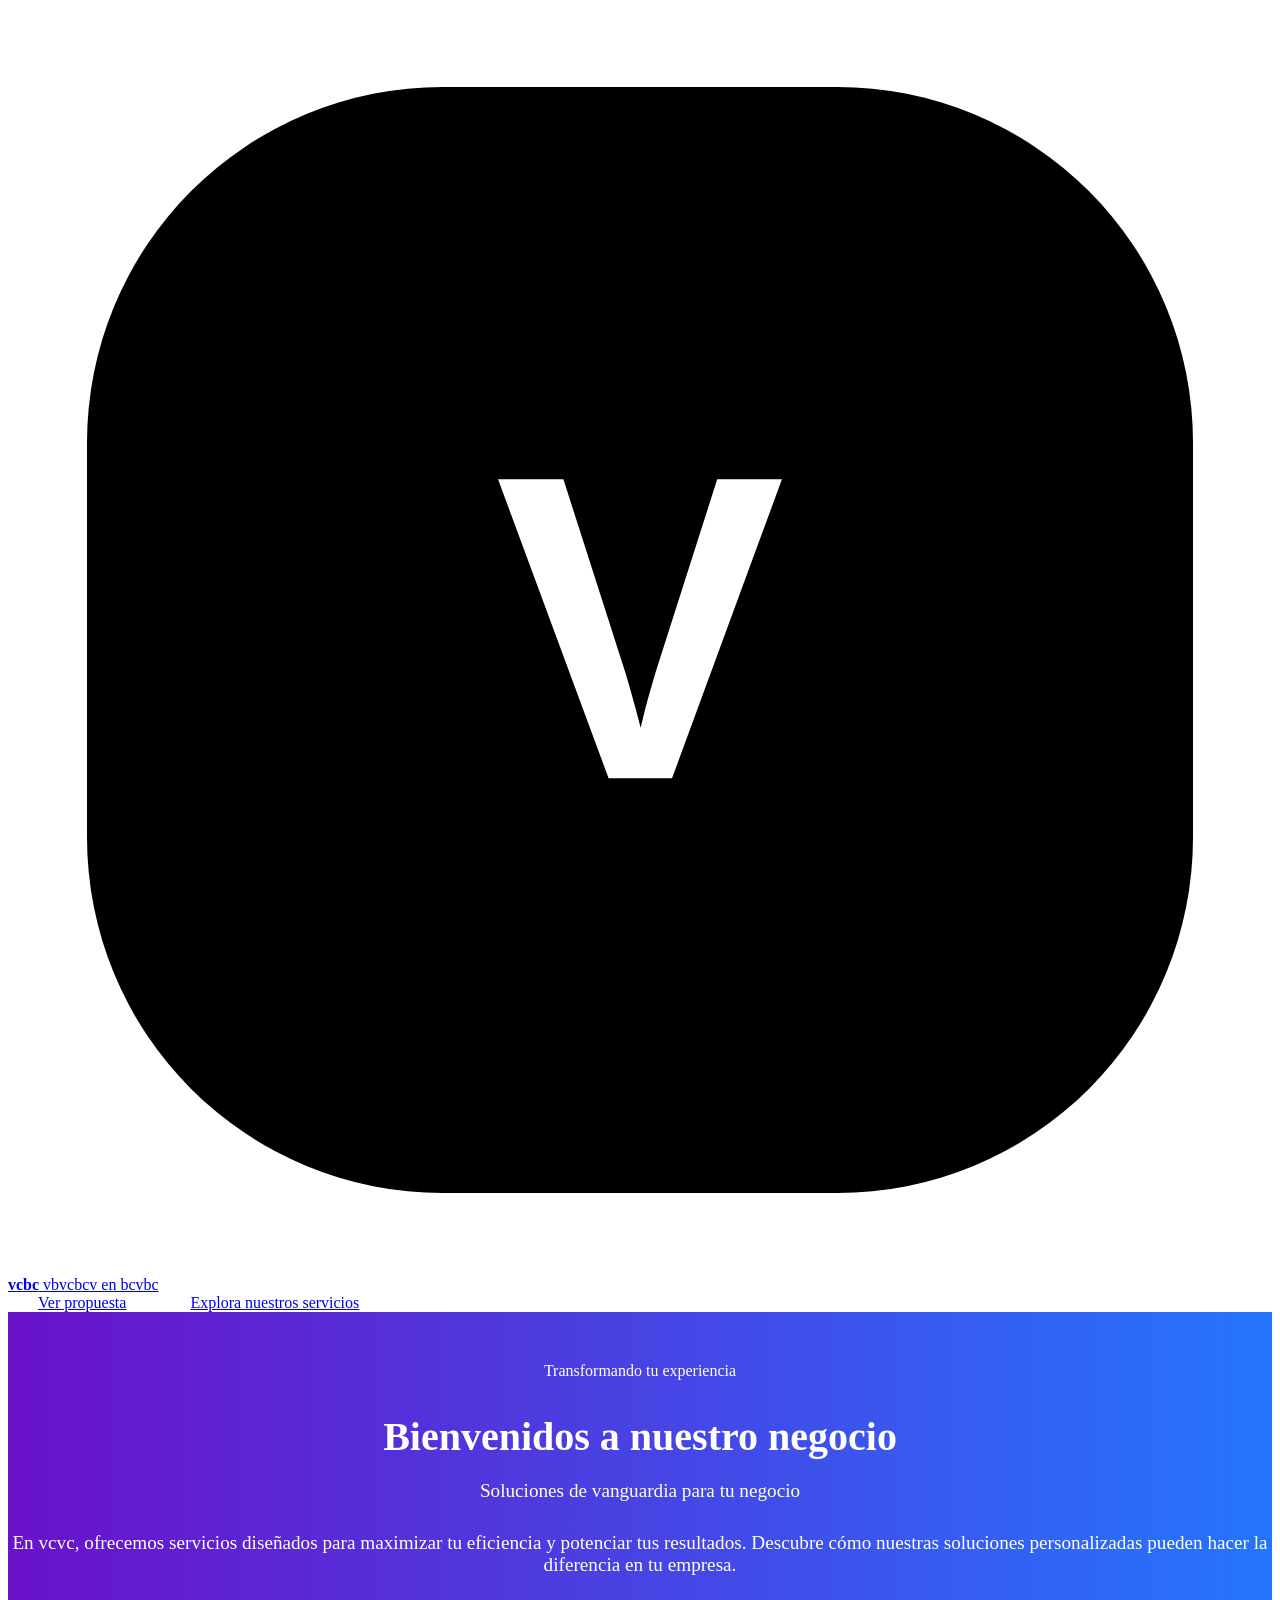
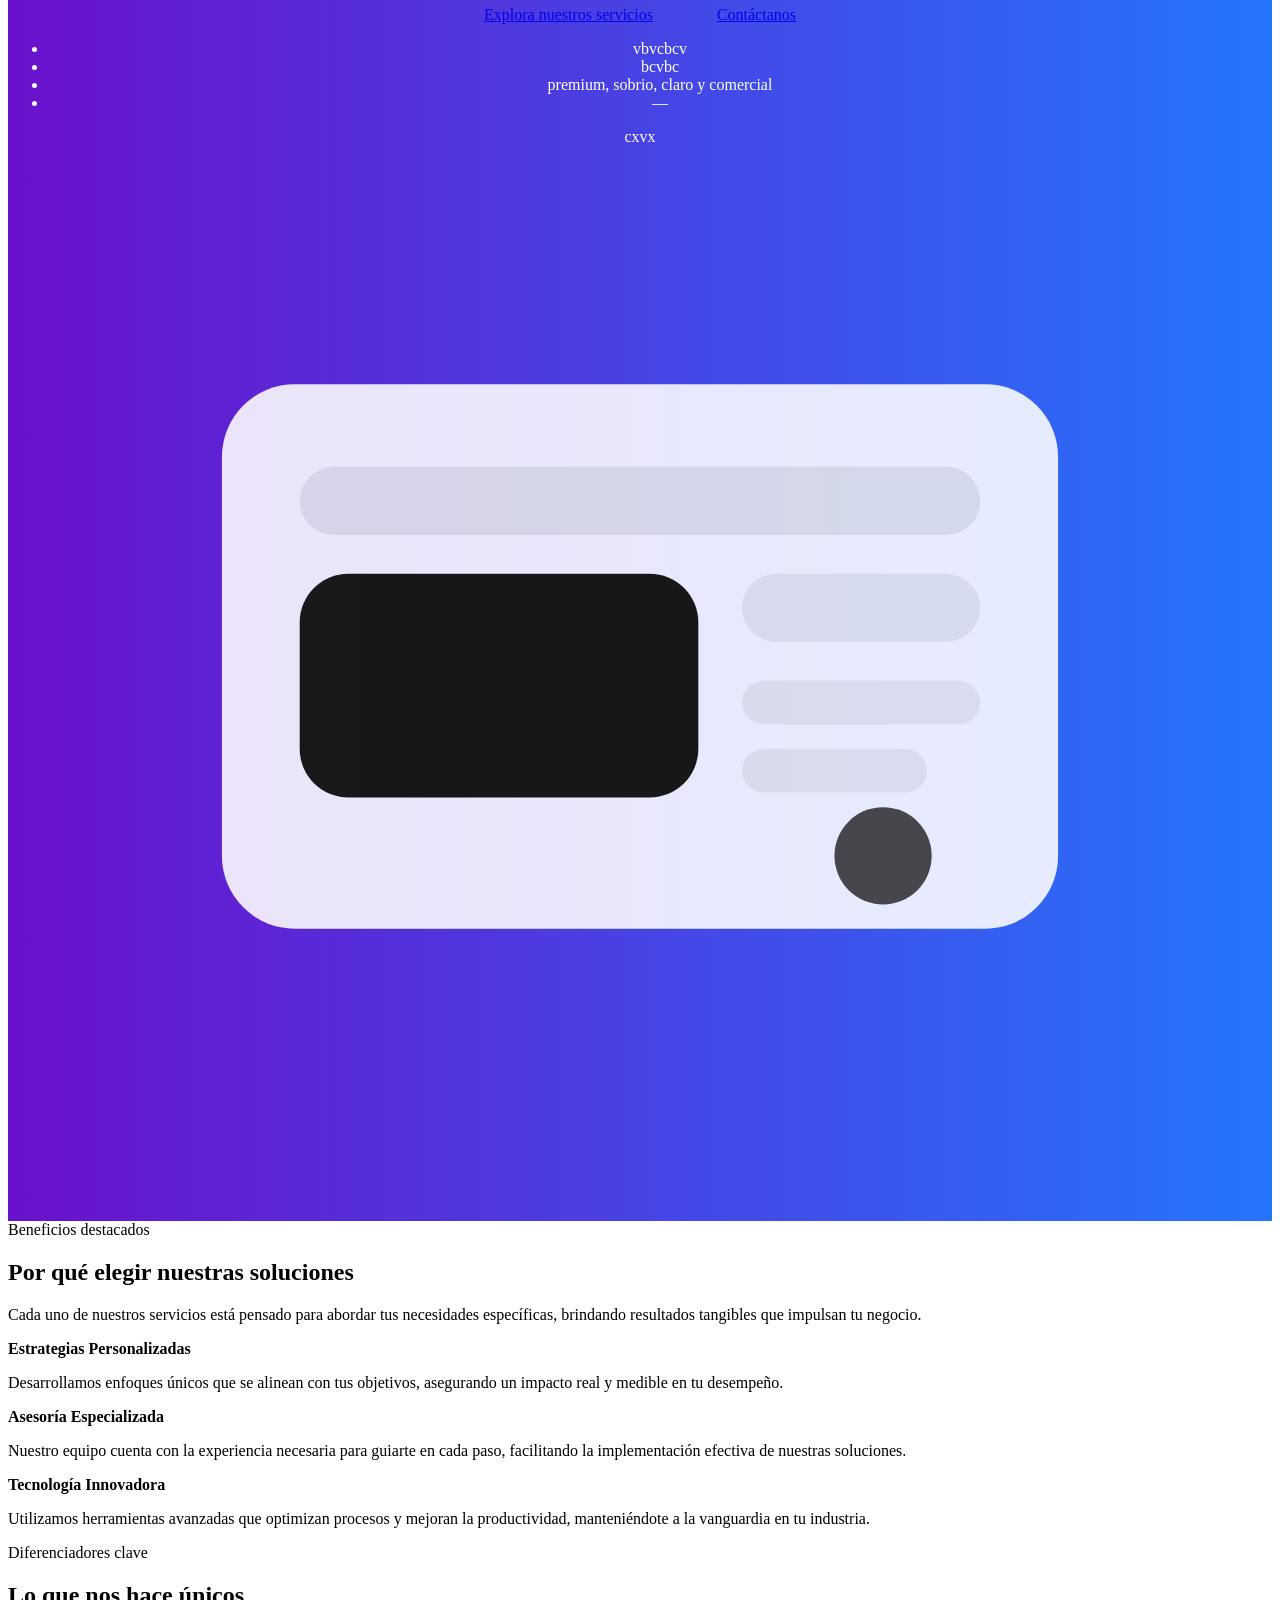
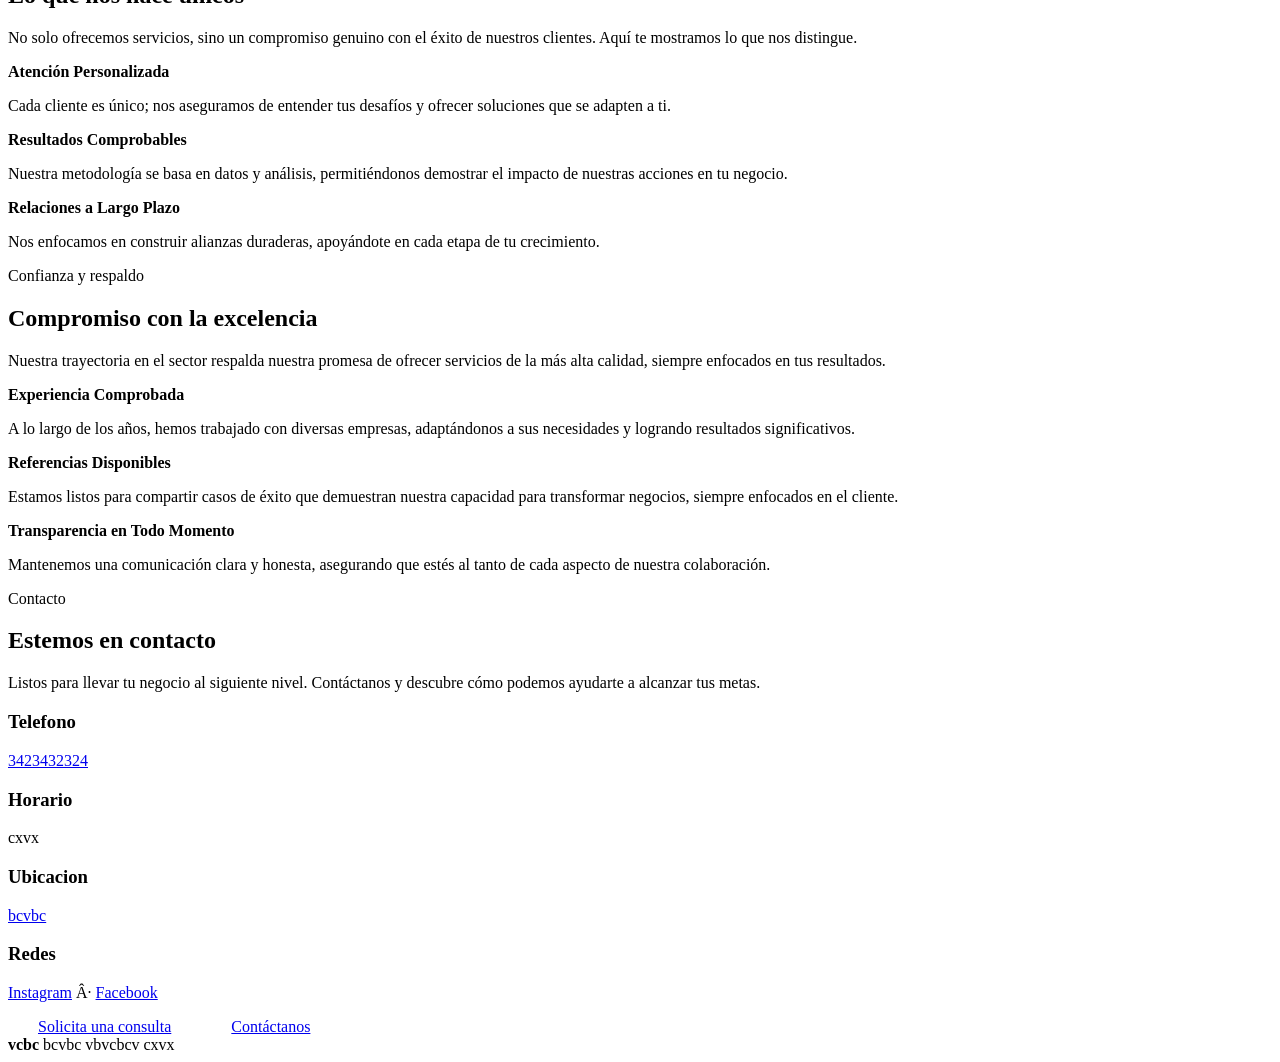
<file: index.html>
<!doctype html>
<html lang="es-MX"><head>
  <meta charset="utf-8">
  <meta name="viewport" content="width=device-width,initial-scale=1">
  <title>Bienvenidos a nuestro negocio</title>
  <meta name="description" content="bvcbc">
  <link rel="stylesheet" href="styles.css">
</head>
<body class="theme-landing">
  <div class="site-shell">
    <header class="section" id="inicio">
      <div class="container">
        <div class="topbar">
          <a class="brand" href="#inicio" aria-label="vcbc">
            <span class="brand-mark"><svg viewBox="0 0 64 64" xmlns="http://www.w3.org/2000/svg" aria-hidden="true">
  <defs>
    <linearGradient id="brandGrad" x1="0" y1="0" x2="1" y2="1">
      <stop offset="0%" stop-color="var(--primary)"></stop>
      <stop offset="100%" stop-color="var(--primary-2)"></stop>
    </linearGradient>
  </defs>
  <rect x="4" y="4" width="56" height="56" rx="18" fill="url(#brandGrad)"></rect>
  <text x="32" y="39" text-anchor="middle" fill="#ffffff" font-size="22" font-family="Arial, sans-serif" font-weight="700">V</text>
</svg></span>
            <span class="brand-copy">
              <strong>vcbc</strong>
              <span>vbvcbcv en bcvbc</span>
            </span>
          </a>
          <div class="topbar-actions">
            <a class="button-secondary" href="#principal">Ver propuesta</a>
            <a class="button" href="tel:3423432324">Explora nuestros servicios</a>
          </div>
        </div>
      </div>
    </header>

    <main>
      <section class="hero">
        <div class="container hero-grid">
          <div class="hero-copy">
            <span class="kicker">Transformando tu experiencia</span>
            <h1>Bienvenidos a nuestro negocio</h1>
            <p>Soluciones de vanguardia para tu negocio</p>
            <p>En vcvc, ofrecemos servicios diseñados para maximizar tu eficiencia y potenciar tus resultados. Descubre cómo nuestras soluciones personalizadas pueden hacer la diferencia en tu empresa.</p>
            <div class="hero-actions">
              <a class="button" href="tel:3423432324">Explora nuestros servicios</a>
              <a class="button-secondary" href="https://www.google.com/maps/embed?pb=!1m18!1m12!1m3!1d60080.29249353073!2d-89.95960567229005!3d19.754377909211858!2m3!1f0!2f0!3f0!3m2!1i1024!2i768!4f13.1!3m3!1m2!1s0x8f57e530bd60abf9%3A0xc1f5251d7481d%">Contáctanos</a>
            </div>
            <ul class="tag-list"><li class="tag">vbvcbcv</li><li class="tag">bcvbc</li><li class="tag">premium, sobrio, claro y comercial</li><li class="tag">—</li></ul>
            <div class="hero-note">
              cxvx
            </div>
          </div>

          <aside class="hero-panel">
            <div class="hero-art">
              <span class="hero-orb one"></span>
              <span class="hero-orb two"></span>
              <svg viewBox="0 0 520 420" xmlns="http://www.w3.org/2000/svg" aria-hidden="true">
  <defs>
    <linearGradient id="landingGradA" x1="0" y1="0" x2="1" y2="1">
      <stop offset="0%" stop-color="var(--primary)"></stop>
      <stop offset="100%" stop-color="var(--primary-2)"></stop>
    </linearGradient>
  </defs>
  <rect x="88" y="98" width="344" height="224" rx="30" fill="rgba(255,255,255,.88)"></rect>
  <rect x="120" y="132" width="280" height="28" rx="14" fill="rgba(20,32,51,.09)"></rect>
  <rect x="120" y="176" width="164" height="92" rx="20" fill="url(#landingGradA)" opacity=".9"></rect>
  <rect x="302" y="176" width="98" height="28" rx="14" fill="rgba(20,32,51,.08)"></rect>
  <rect x="302" y="220" width="98" height="18" rx="9" fill="rgba(20,32,51,.07)"></rect>
  <rect x="302" y="248" width="76" height="18" rx="9" fill="rgba(20,32,51,.07)"></rect>
  <circle cx="360" cy="292" r="20" fill="url(#landingGradA)" opacity=".7"></circle>
</svg>
            </div>
          </aside>
        </div>
      </section>

      <section id="principal" class="section">
  <div class="container">
    <div class="surface section-surface">
      <div class="section-head">
        <span class="kicker">Beneficios destacados</span>
        <h2>Por qué elegir nuestras soluciones</h2>
        <p>Cada uno de nuestros servicios está pensado para abordar tus necesidades específicas, brindando resultados tangibles que impulsan tu negocio.</p>
      </div>
      <div class="feature-grid">
        
          <article class="feature-card">
            <strong>Estrategias Personalizadas</strong>
            <p>Desarrollamos enfoques únicos que se alinean con tus objetivos, asegurando un impacto real y medible en tu desempeño.</p>
          </article>
        
          <article class="feature-card">
            <strong>Asesoría Especializada</strong>
            <p>Nuestro equipo cuenta con la experiencia necesaria para guiarte en cada paso, facilitando la implementación efectiva de nuestras soluciones.</p>
          </article>
        
          <article class="feature-card">
            <strong>Tecnología Innovadora</strong>
            <p>Utilizamos herramientas avanzadas que optimizan procesos y mejoran la productividad, manteniéndote a la vanguardia en tu industria.</p>
          </article>
        
      </div>
    </div>
  </div>
</section>
<section id="secundario" class="section">
  <div class="container">
    <div class="surface section-surface">
      <div class="section-head">
        <span class="kicker">Diferenciadores clave</span>
        <h2>Lo que nos hace únicos</h2>
        <p>No solo ofrecemos servicios, sino un compromiso genuino con el éxito de nuestros clientes. Aquí te mostramos lo que nos distingue.</p>
      </div>
      <div class="stats-grid">
        
          <article class="stat-card">
            <strong>Atención Personalizada</strong>
            <p>Cada cliente es único; nos aseguramos de entender tus desafíos y ofrecer soluciones que se adapten a ti.</p>
          </article>
        
          <article class="stat-card">
            <strong>Resultados Comprobables</strong>
            <p>Nuestra metodología se basa en datos y análisis, permitiéndonos demostrar el impacto de nuestras acciones en tu negocio.</p>
          </article>
        
          <article class="stat-card">
            <strong>Relaciones a Largo Plazo</strong>
            <p>Nos enfocamos en construir alianzas duraderas, apoyándote en cada etapa de tu crecimiento.</p>
          </article>
        
      </div>
    </div>
  </div>
</section>
<section id="confianza" class="section">
  <div class="container">
    <div class="surface section-surface">
      <div class="section-head">
        <span class="kicker">Confianza y respaldo</span>
        <h2>Compromiso con la excelencia</h2>
        <p>Nuestra trayectoria en el sector respalda nuestra promesa de ofrecer servicios de la más alta calidad, siempre enfocados en tus resultados.</p>
      </div>
      <div class="trust-list-premium">
        
          <article class="trust-item-premium">
            <strong>Experiencia Comprobada</strong>
            <p>A lo largo de los años, hemos trabajado con diversas empresas, adaptándonos a sus necesidades y logrando resultados significativos.</p>
          </article>
        
          <article class="trust-item-premium">
            <strong>Referencias Disponibles</strong>
            <p>Estamos listos para compartir casos de éxito que demuestran nuestra capacidad para transformar negocios, siempre enfocados en el cliente.</p>
          </article>
        
          <article class="trust-item-premium">
            <strong>Transparencia en Todo Momento</strong>
            <p>Mantenemos una comunicación clara y honesta, asegurando que estés al tanto de cada aspecto de nuestra colaboración.</p>
          </article>
        
      </div>
    </div>
  </div>
</section>
<section id="contacto" class="section">
  <div class="container">
    <div class="surface section-surface">
      <div class="section-head">
        <span class="kicker">Contacto</span>
        <h2>Estemos en contacto</h2>
        <p>Listos para llevar tu negocio al siguiente nivel. Contáctanos y descubre cómo podemos ayudarte a alcanzar tus metas.</p>
      </div>
      <div class="contact-grid">
        
          <article class="contact-card">
            <h3>Telefono</h3>
            <p><a href="tel:3423432324">3423432324</a></p>
          </article>
        
          <article class="contact-card">
            <h3>Horario</h3>
            <p><span>cxvx</span></p>
          </article>
        
          <article class="contact-card">
            <h3>Ubicacion</h3>
            <p><a href="https://www.google.com/maps/embed?pb=!1m18!1m12!1m3!1d60080.29249353073!2d-89.95960567229005!3d19.754377909211858!2m3!1f0!2f0!3f0!3m2!1i1024!2i768!4f13.1!3m3!1m2!1s0x8f57e530bd60abf9%3A0xc1f5251d7481d%" target="_blank" rel="noopener noreferrer">bcvbc</a></p>
          </article>
        
          <article class="contact-card">
            <h3>Redes</h3>
            <p><a href="#contacto" target="_blank" rel="noopener noreferrer">Instagram</a> Â· <a href="#contacto" target="_blank" rel="noopener noreferrer">Facebook</a></p>
          </article>
        
      </div>
      <div class="inline-links"><a class="button" href="tel:3423432324">Solicita una consulta</a><a class="button-secondary" href="https://www.google.com/maps/embed?pb=!1m18!1m12!1m3!1d60080.29249353073!2d-89.95960567229005!3d19.754377909211858!2m3!1f0!2f0!3f0!3m2!1i1024!2i768!4f13.1!3m3!1m2!1s0x8f57e530bd60abf9%3A0xc1f5251d7481d%">Contáctanos</a></div>
    </div>
  </div>
</section>
    </main>

    <footer class="site-footer">
      <div class="container">
        <div class="surface footer-surface">
          <div class="footer-meta">
            <strong>vcbc</strong>
            <span>bcvbc</span>
            <span>vbvcbcv</span>
            <span>cxvx</span>
          </div>
        </div>
      </div>
    </footer>
  </div>

</body></html>
</file>
<file: styles.css>
.carousel {
    border: none;
    box-shadow: 0 4px 20px rgba(0,0,0,0.1);
}
    margin: 20px 0;
    display: flex;
    overflow: hidden;
    position: relative;
    border: 1px solid #ddd;
    border-radius: 10px;
}

.carousel-inner {
    display: flex;
    transition: transform 0.5s ease;
}

.carousel-item {
    min-width: 100%;
    box-sizing: border-box;
}

.btn-ver {
    background-color: #007bff;
    color: white;
    border: none;
    padding: 12px 25px;
    font-size: 16px;
    border-radius: 5px;
    cursor: pointer;
    transition: background-color 0.3s;
}

.btn-ver:hover {
    background-color: #0056b3;
    transform: scale(1.05);
}

.detalles {
    border: none;
    background-color: #ffffff;
    box-shadow: 0 4px 20px rgba(0,0,0,0.1);
}
    margin-top: 30px;
    padding: 20px;
    border: 1px solid #ddd;
    border-radius: 5px;
    background-color: #fff;
    box-shadow: 0 2px 10px rgba(0,0,0,0.1);
}

body {
    font-family: 'Arial', sans-serif;
    background-color: #e9ecef;
    margin: 0;
    padding: 0;
    color: #495057;
}
    font-family: 'Helvetica Neue', Arial, sans-serif;
    background-color: #f4f4f4;
    margin: 0;
    padding: 0;
}

header {
    background-color: #343a40;
    color: white;
    padding: 20px;
    text-align: center;
    box-shadow: 0 4px 10px rgba(0,0,0,0.2);
    border-bottom: 2px solid #007bff;
}
    background-color: #343a40;
    color: white;
    padding: 20px;
    text-align: center;
    box-shadow: 0 2px 5px rgba(0,0,0,0.2);
}

h1, h2 {
    margin: 15px 0;
    color: #333;
}

.carousel-item img {
    border-radius: 10px;
    box-shadow: 0 2px 5px rgba(0,0,0,0.1);
    max-width: 100%;
    height: auto;
}

/* Nuevos estilos para un diseño premium */

.hero {
    background: linear-gradient(to right, #6a11cb, #2575fc);
    color: white;
    padding: 50px 0;
    text-align: center;
}

.hero h1 {
    font-size: 2.5em;
    margin-bottom: 20px;
}

.hero p {
    font-size: 1.2em;
    margin-bottom: 30px;
}

.button {
    padding: 15px 30px;
    border-radius: 5px;
    font-size: 1em;
    transition: background-color 0.3s;
}

.button-secondary {
    padding: 15px 30px;
    border-radius: 5px;
    font-size: 1em;
    transition: background-color 0.3s;
}
</file>
